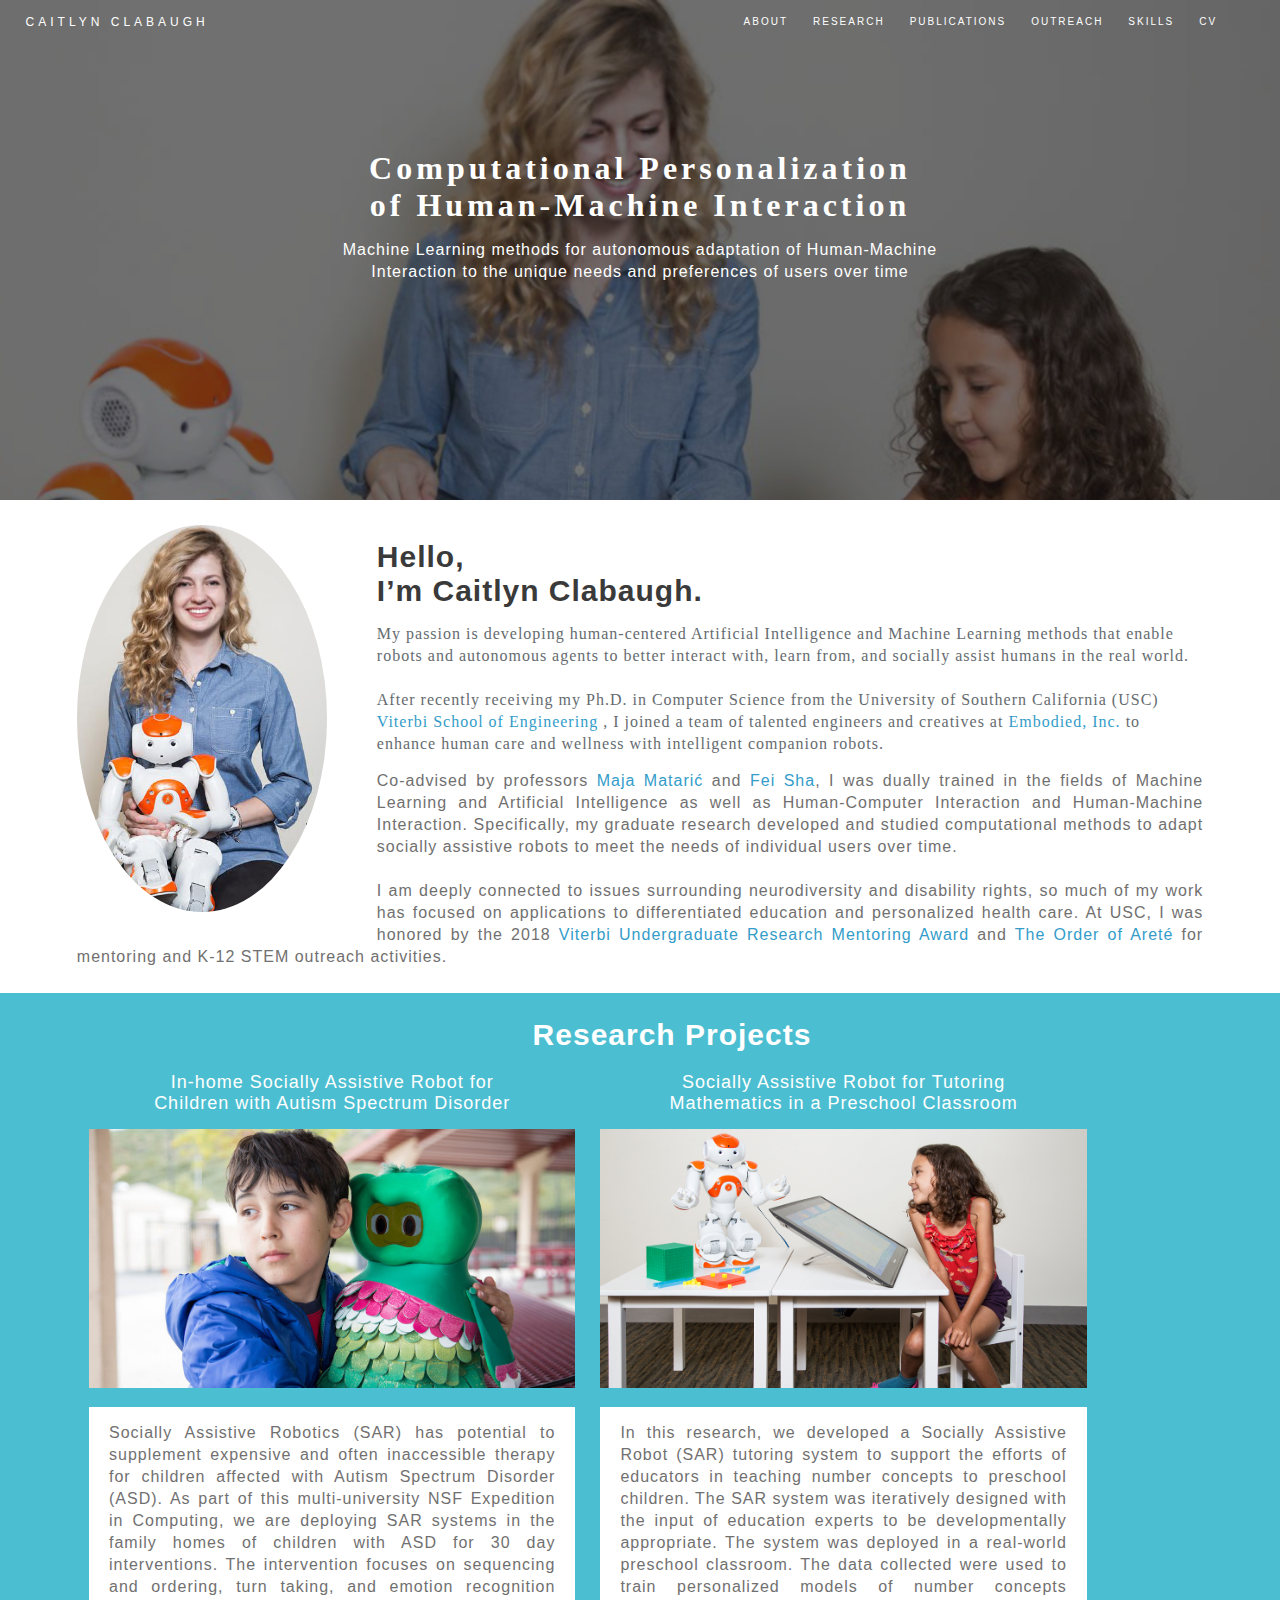
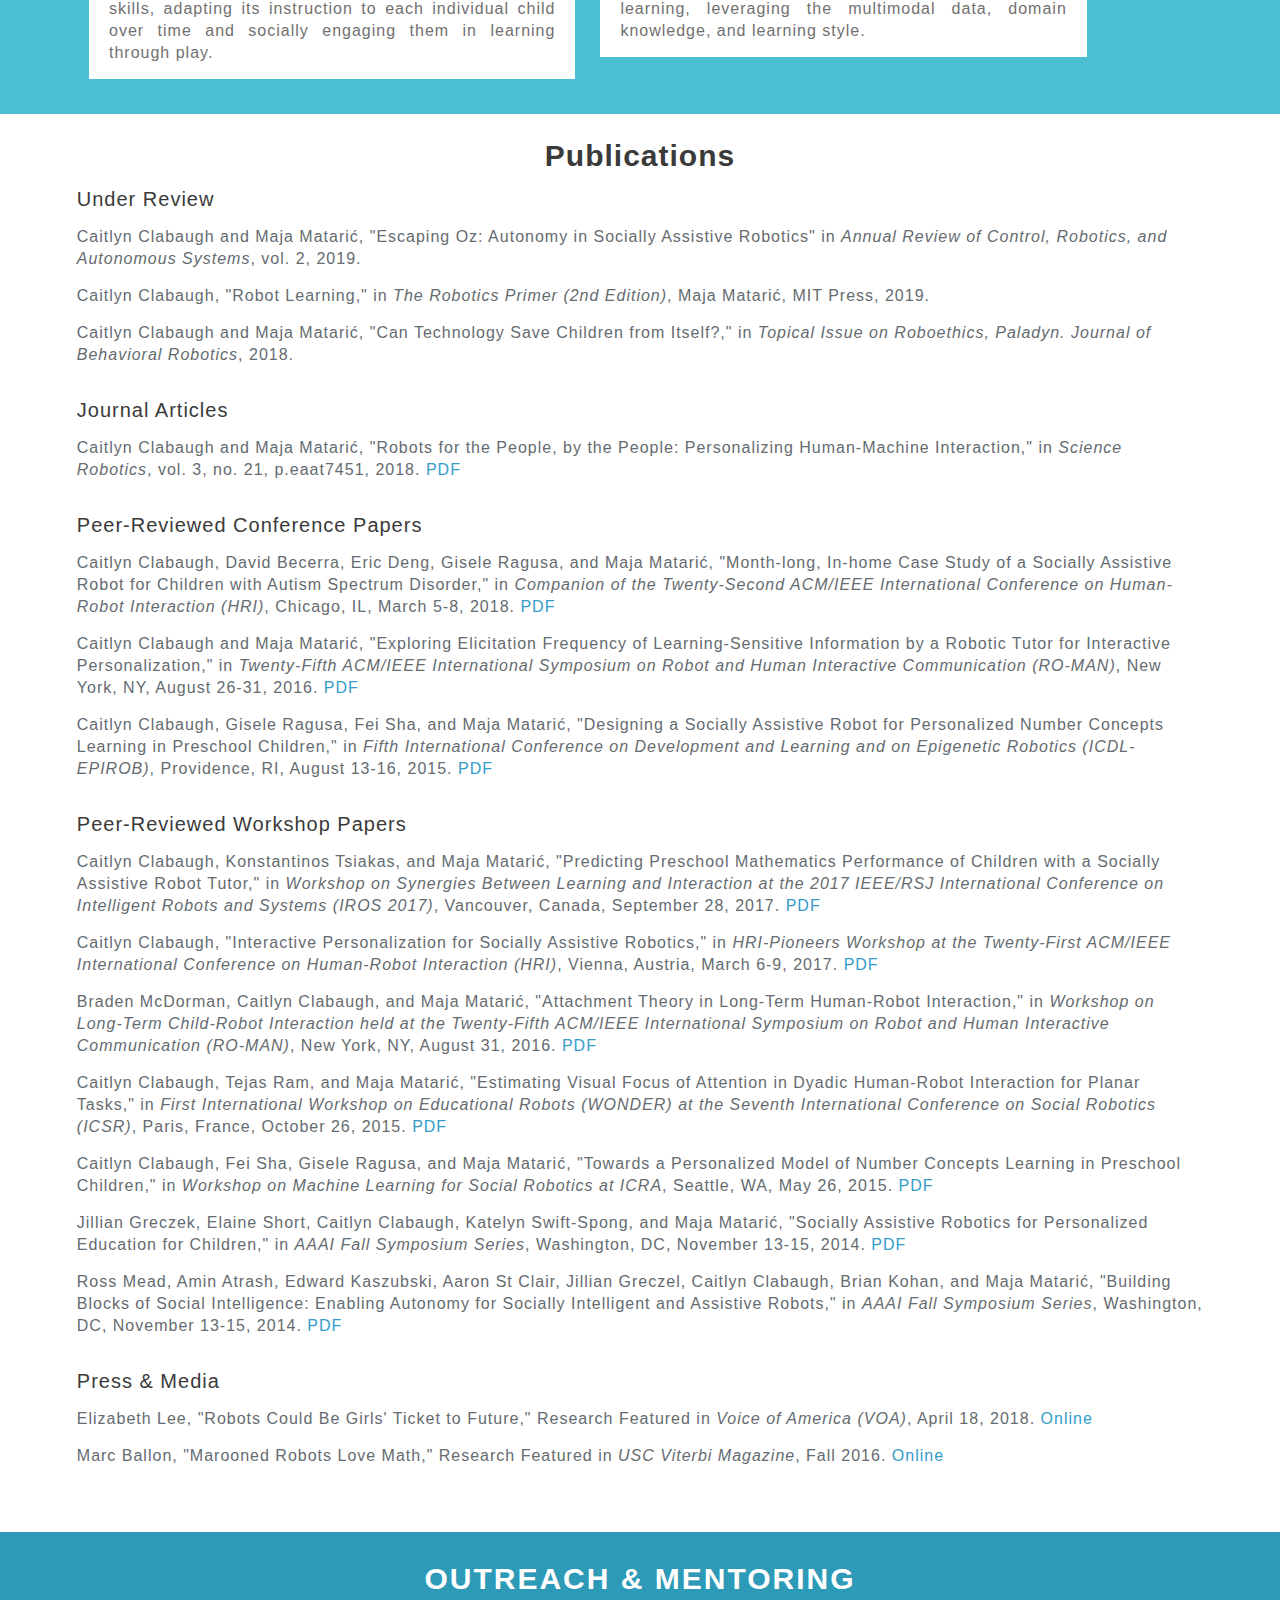
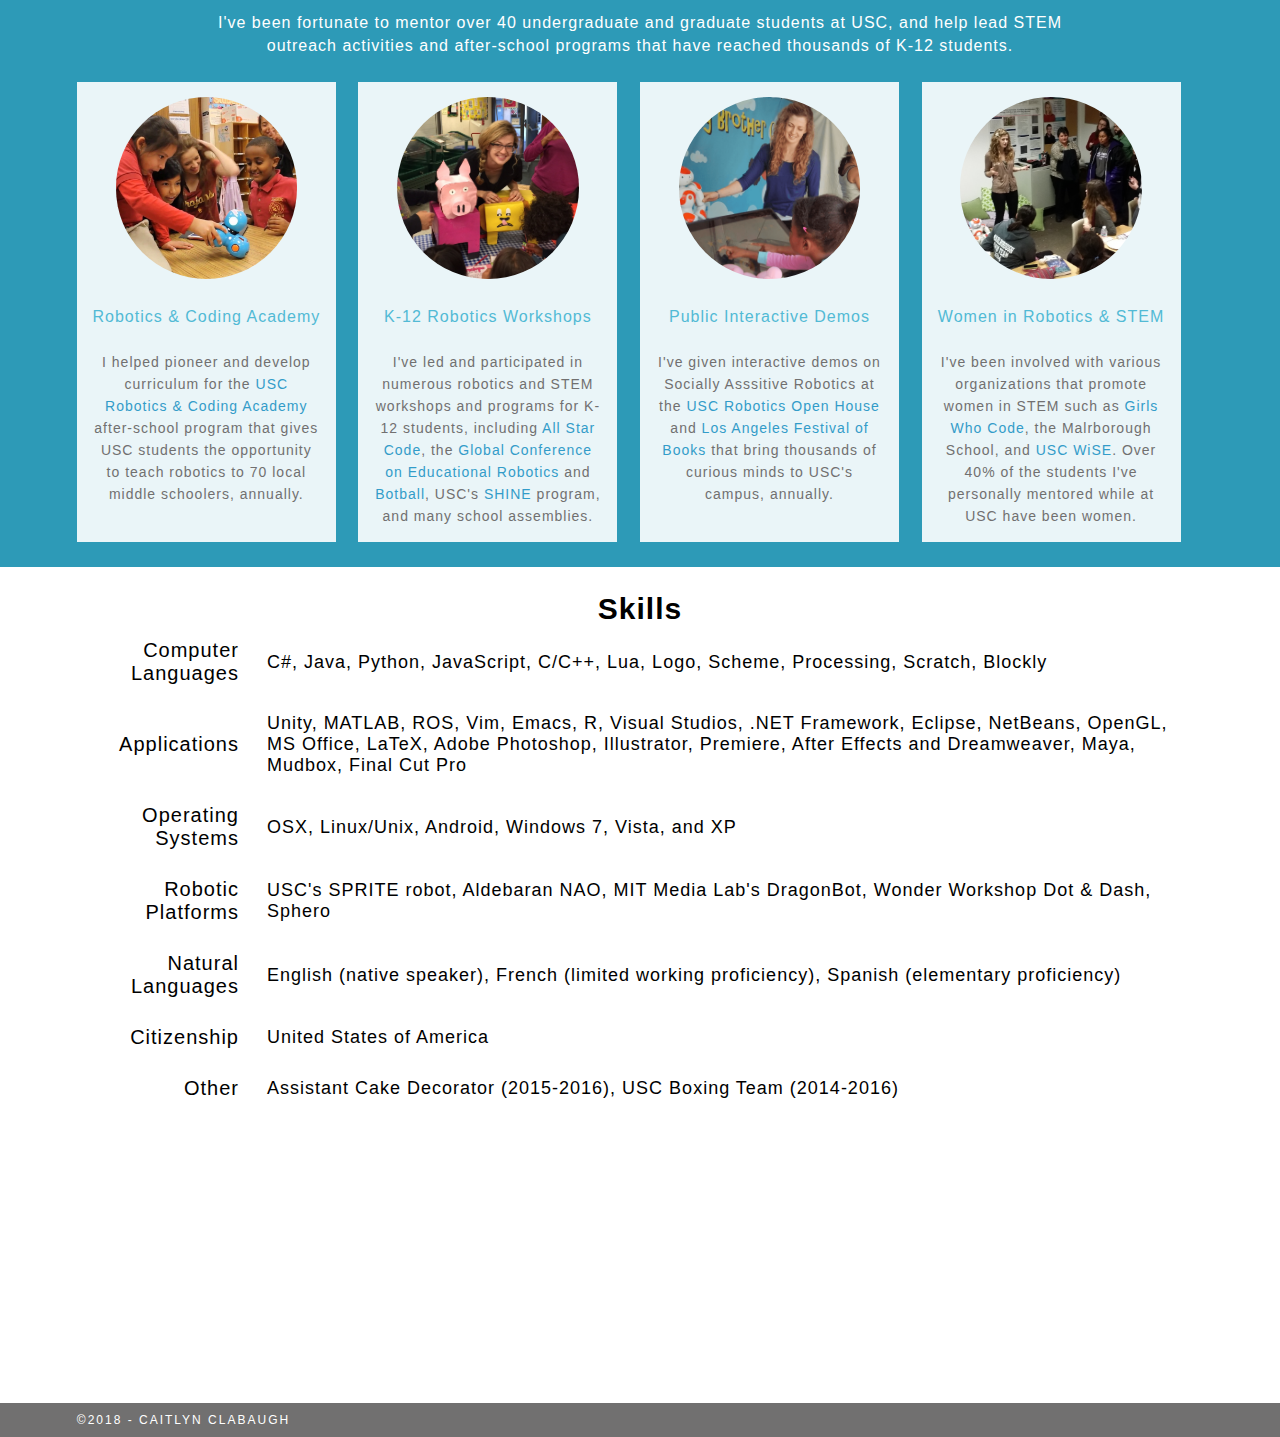
<file: index.html>
<!DOCTYPE html>
<html lang="en-US">
  <head>
    <meta charset="UTF-8">
    <meta http-equiv="X-UA-Compatible" content="IE=edge">
    <meta name="viewport" content="width=device-width, initial-scale=1">
    <title>Caitlyn Clabaugh</title>
    <link href="css/style.css" rel="stylesheet" type="text/css">
    <link rel="stylesheet" href="https://use.fontawesome.com/releases/v5.0.10/css/all.css" integrity="sha384-+d0P83n9kaQMCwj8F4RJB66tzIwOKmrdb46+porD/OvrJ+37WqIM7UoBtwHO6Nlg" crossorigin="anonymous">
  </head>
  <body>
  <!-- Main Container -->
  <div class="container">
    <!-- Navigation -->
    <header>
      <a href="">
      <h4 class="logo">CAITLYN CLABAUGH</h4>
      </a>
      <nav>
        <ul>
          <li><a href="#about">ABOUT</a></li>
          <li><a href="#research">RESEARCH</a></li>
          <li><a href="#publications">PUBLICATIONS</a></li>
          <li><a href="#outreach">OUTREACH</a></li>
          <li><a href="#skills">SKILLS</a></li>
          <li><a href="cv/CEClabaugh-CV.pdf">CV</a></li>
          <li><a href="#contact"><i class="fas fa-envelope"></i></a></li>
        </ul>
      </nav>
    </header>
    <!-- Splash Section -->
    <section class="splash" id="splash">
      <h2>
       Computational Personalization
      <br>of Human-Machine Interaction
    </h2>
      <p>Machine Learning methods for autonomous adaptation of Human-Machine Interaction to the unique needs and preferences of users over time</p>
    </section>
    <!-- About Section -->
    <section class="about" id="about">
      <h3 class="hidden">About</h3>
      <img src="images/caitlynclabaugh.jpg" alt="Caitlyn Clabaugh"/>
      <h3>
        Hello,
        <br>I’m Caitlyn Clabaugh.
      </h3>
      <h4>
        My passion is developing human-centered Artificial Intelligence and Machine Learning methods that enable robots and autonomous agents to better interact with, learn from, and socially assist humans in the real world.
        <br><br>
        After recently receiving my Ph.D. in Computer Science from the University of Southern California (USC) <a href="https://www.cs.usc.edu/">Viterbi School of Engineering</a> , I joined a team of talented engineers and creatives at <a href="http://www.embodied.me/">Embodied, Inc.</a> to enhance human care and wellness with intelligent companion robots.
      </h4>
      <p>
        Co-advised by professors <a href="http://www-robotics.usc.edu/~maja/">Maja Matari&cacute;</a> and <a href="http://www-bcf.usc.edu/~feisha/">Fei Sha</a>, I was dually trained in the fields of Machine Learning and Artificial Intelligence as well as Human-Computer Interaction and Human-Machine Interaction.
        Specifically, my graduate research developed and studied computational methods to adapt socially assistive robots to meet the needs of individual users over time.   
        <br><br>
        I am deeply connected to issues surrounding neurodiversity and disability rights, so much of my work has focused on applications to differentiated education and personalized health care.
        At USC, I was honored by the 2018 <a href="https://viterbigrad.usc.edu/news-and-events/graduate-awards/viterbi-undergraduate-research-mentoring-award/">Viterbi Undergraduate Research Mentoring Award</a> and <a href="https://websites.usc.edu/StudentRecognition/Home/TheAwards">The Order of Aret&eacute;</a> for mentoring and K-12 STEM outreach activities.
      </p>
    </section>
    <!-- Research Section -->
    <section class="research" id="research">
      <h3>Research Projects</h3>
      <div class="research_column">
        <h4>
          In-home Socially Assistive Robot for <br>
          Children with Autism Spectrum Disorder
        </h4>
        <img src="images/sarasd.jpeg" alt="Socially Assistive Robot for Children with Autism Spectrum Disorder"/>
        <p>Socially Assistive Robotics (SAR) has potential to supplement expensive and often inaccessible therapy for children affected with Autism Spectrum Disorder (ASD). As part of this multi-university NSF Expedition in Computing, we are deploying SAR systems in the family homes of children with ASD for 30 day interventions. The intervention focuses on sequencing and ordering, turn taking, and emotion recognition skills, adapting its instruction to each individual child over time and socially engaging them in learning through play.</p>
      </div>
      <div class="research_column">
        <h4>
          Socially Assistive Robot for Tutoring <br>
          Mathematics in a Preschool Classroom
        </h4>
        <img src="images/sartutor.jpg" alt="Socially Assistive Robot Tutor for Preschool Mathematics"/>
        <p>In this research, we developed a Socially Assistive Robot (SAR) tutoring system to support the efforts of educators in teaching number concepts to preschool children. The SAR system was iteratively designed with the input of education experts to be developmentally appropriate. The  system was deployed in a real-world preschool classroom. The data collected were used to train personalized models of number concepts learning, leveraging the multimodal data, domain knowledge, and learning style.</p>
      </div>
    </section>
    <!-- Publications Section -->
    <section class="publications" id="publications">
      <h3>Publications</h3>

      <!-- Under Review -->
      <h4>Under Review</h4>

      <p><strong>Caitlyn Clabaugh</strong> and Maja Matari&cacute;, "Escaping Oz: Autonomy in Socially Assistive Robotics" in <em>Annual Review of Control, Robotics, and Autonomous Systems</em>, vol. 2, 2019.</p>

      <p><strong>Caitlyn Clabaugh</strong>, "Robot Learning," in <em>The Robotics Primer (2nd Edition)</em>, Maja Matari&cacute;, MIT Press, 2019.</p>
 
      <p><strong>Caitlyn Clabaugh</strong> and Maja Matari&cacute;, "Can Technology Save Children from Itself?," in <em>Topical Issue on Roboethics, Paladyn. Journal of Behavioral Robotics</em>, 2018.</p>

      <br>
      
      <!-- Journal Articles -->
      <h4>Journal Articles</h4>

      <p><strong>Caitlyn Clabaugh</strong> and Maja Matari&cacute;, "Robots for the People, by the People: Personalizing Human-Machine Interaction," in <em>Science Robotics</em>, vol. 3, no. 21, p.eaat7451, 2018. <a href="papers/Clabaugh2018_ScienceRobotics_eaat7451.pdf">PDF</a></p>

      <br>

      <!-- Conferences -->
      <h4>Peer-Reviewed Conference Papers</h4>

      <p><strong>Caitlyn Clabaugh</strong>, David Becerra, Eric Deng, Gisele Ragusa, and Maja Matari&cacute;, "Month-long, In-home Case Study of a Socially Assistive Robot for Children with Autism Spectrum Disorder," in <em>Companion of the Twenty-Second ACM/IEEE International Conference on Human-Robot Interaction (HRI)</em>, Chicago, IL, March 5-8, 2018. <a href="papers/Clabaugh2018_Month-long.pdf">PDF</a></p>

      <p><strong>Caitlyn Clabaugh</strong> and Maja Matari&cacute;, "Exploring Elicitation Frequency of Learning-Sensitive Information by a Robotic Tutor for Interactive Personalization," in <em>Twenty-Fifth ACM/IEEE International Symposium on Robot and Human Interactive Communication (RO-MAN)</em>, New York, NY, August 26-31, 2016. <a href="papers/Clabaugh2016_Exploring.pdf">PDF</a> <a class="best_paper" href="http://www.tc.columbia.edu/conferences/roman2016/ro-man-2016-best-paper-awards/"><i class="fas fa-trophy"></i><span class="text">Best Empirical Paper</span></a></p>

      <p><strong>Caitlyn Clabaugh</strong>, Gisele Ragusa, Fei Sha, and Maja Matari&cacute;, "Designing a Socially Assistive Robot for Personalized Number Concepts Learning in Preschool Children," in <em>Fifth International Conference on Development and Learning and on Epigenetic Robotics (ICDL-EPIROB)</em>, Providence, RI, August 13-16, 2015. <a href="papers/Clabaugh2015_Designing.pdf">PDF</a></p>

      <br>
      <!-- Workshops -->
      <h4>Peer-Reviewed Workshop Papers</h4>

      <p><strong>Caitlyn Clabaugh</strong>, Konstantinos Tsiakas, and Maja Matari&cacute;, "Predicting Preschool Mathematics Performance of Children with a Socially Assistive Robot Tutor," in <em>Workshop on Synergies Between Learning and Interaction at the 2017 IEEE/RSJ International Conference on Intelligent Robots and Systems (IROS 2017)</em>, Vancouver, Canada, September 28, 2017. <a href="papers/Clabaugh2017_Predicting.pdf">PDF</a></p>

      <p><strong>Caitlyn Clabaugh</strong>, "Interactive Personalization for Socially Assistive Robotics," in <em>HRI-Pioneers Workshop at the Twenty-First ACM/IEEE International Conference on Human-Robot Interaction (HRI)</em>, Vienna, Austria, March 6-9, 2017. <a href="papers/Clabaugh2017_Interactive.pdf">PDF</a></p>

      <p>Braden McDorman, <strong>Caitlyn Clabaugh</strong>, and Maja Matari&cacute;, "Attachment Theory in Long-Term Human-Robot Interaction," in <em>Workshop on Long-Term Child-Robot Interaction held at the Twenty-Fifth ACM/IEEE International Symposium on Robot and Human Interactive Communication (RO-MAN)</em>, New York, NY, August 31, 2016. <a href="papers/McDorman2016_Attachment.pdf">PDF</a></p>

      <p><strong>Caitlyn Clabaugh</strong>, Tejas Ram, and Maja Matari&cacute;, "Estimating Visual Focus of Attention in Dyadic Human-Robot Interaction for Planar Tasks," in <em>First International Workshop on Educational Robots (WONDER) at the Seventh International Conference on Social Robotics (ICSR)</em>, Paris, France, October 26, 2015. <a href="papers/Clabaugh2015_Estimating.pdf">PDF</a></p>

      <p><strong>Caitlyn Clabaugh</strong>, Fei Sha, Gisele Ragusa, and Maja Matari&cacute;, "Towards a Personalized Model of Number Concepts Learning in Preschool Children," in <em>Workshop on Machine Learning for Social Robotics at ICRA</em>, Seattle, WA, May 26, 2015. <a href="papers/Clabaugh2015_Towards.pdf">PDF</a></p>

      <p>Jillian Greczek, Elaine Short, <strong>Caitlyn Clabaugh</strong>, Katelyn Swift-Spong, and Maja Matari&cacute;, "Socially Assistive Robotics for Personalized Education for Children," in <em>AAAI Fall Symposium Series</em>, Washington, DC, November 13-15, 2014. <a href="papers/Greczek2014_Socially.pdf">PDF</a></p>

      <p>Ross Mead, Amin Atrash, Edward Kaszubski, Aaron St Clair, Jillian Greczel, <strong>Caitlyn Clabaugh</strong>, Brian Kohan, and Maja Matari&cacute;, "Building Blocks of Social Intelligence: Enabling Autonomy for Socially Intelligent and Assistive Robots," in <em>AAAI Fall Symposium Series</em>, Washington, DC, November 13-15, 2014. <a href="papers/Mead2014_Building.pdf">PDF</a></p>

      <br>
      <!-- Media -->
      <h4>Press & Media</h4>

      <p>Elizabeth Lee, "Robots Could Be Girls' Ticket to Future," Research Featured in <em>Voice of America (VOA)</em>, April 18, 2018. <a href="https://www.voanews.com/a/girls-in-computer-science/4351419.html">Online</a></p>

      <p>Marc Ballon, "Marooned Robots Love Math," Research Featured in <em>USC Viterbi Magazine</em>, Fall 2016. <a href="http://magazine.viterbi.usc.edu/fall-2016/whats-next/marooned-robots-love-math/">Online</a></p>

      <p></p>
    </section>
    <!-- Outreach Section -->
    <section class="outreach" id="outreach">
    <div class="summary">
      <h3>OUTREACH &amp; MENTORING</h3>
      <p>I've been fortunate to mentor over 40 undergraduate and graduate students at USC, and help lead STEM outreach activities and after-school programs that have reached thousands of K-12 students.</p>
    </div>
      <div class="row gallery">
        <div class="col thumbnail">
          <img src="images/rca.jpg" alt="USC Robotics & Coding Academy"/>
          <h4>Robotics & Coding Academy</h4>
          <p>I helped pioneer and develop curriculum for the <a href="https://viterbipk12.usc.edu/rca/">USC Robotics & Coding Academy</a> after-school program that gives USC students the opportunity to teach robotics to 70 local middle schoolers, annually.</p>
        </div>
        <div class="col thumbnail">
          <img src="images/littlebitsfarm.JPG" alt="K-12 School Assemblies"/>
          <h4>K-12 Robotics Workshops</h4>
          <p>I've led and participated in numerous robotics and STEM workshops and programs for K-12 students, including <a href="http://www.allstarcode.org/">All Star Code</a>, the <a href="https://new.gcer.net/about-gcer/">Global Conference on Educational Robotics</a> and <a href="http://www.botball.org/">Botball</a>, USC's <a href="https://viterbipk12.usc.edu/shine/">SHINE</a> program, and many school assemblies.</p>
        </div>
        <div class="col thumbnail">
          <img src="images/lafestivalofbooks.png" alt="Public Interactive Demos"/>
          <h4>Public Interactive Demos</h4>
          <p>I've given interactive demos on Socially Asssitive Robotics at the <a href="https://viterbipk12.usc.edu/research/robotics-openhouse/">USC Robotics Open House</a> and <a href="http://robotics.usc.edu/interaction/outreach/desc.php?id=Bookfest2015">Los Angeles Festival of Books</a> that bring thousands of curious minds to USC's campus, annually.</p>
        </div>
        <div class="col thumbnail">
          <img src="images/marlboroughschool2015.jpg" alt="Promoting Women in Robotics"/>
          <h4>Women in Robotics & STEM</h4>
          <p>I've been involved with various organizations that promote women in STEM such as <a href="https://girlswhocode.com/">Girls Who Code</a>, the Malrborough School, and <a href="https://wise.usc.edu/">USC WiSE</a>. Over 40% of the students I've personally mentored while at USC have been women.</p>
        </div>
      </div>
    </section>
    <!-- Skills Section -->
    <section class="skills" id="skills">
      <h3>Skills</h3>
      <table>
        <tr>
          <th>Computer Languages</th>
          <td>C#, Java, Python, JavaScript, C/C++, Lua, Logo, Scheme, Processing, Scratch, Blockly</td>
        </tr>
        <tr>
          <th>Applications</th>
          <td>Unity, MATLAB, ROS, Vim, Emacs, R, Visual Studios, .NET Framework, Eclipse, NetBeans, OpenGL, MS Office, LaTeX, Adobe Photoshop, Illustrator, Premiere, After Effects and Dreamweaver, Maya, Mudbox, Final Cut Pro</td>
        </tr>
        <tr>
          <th>Operating Systems</th>
          <td>OSX, Linux/Unix, Android, Windows 7, Vista, and XP</td>
        </tr>
        <tr>
          <th>Robotic Platforms</th>
          <td>USC's SPRITE robot, Aldebaran NAO, MIT Media Lab's DragonBot, Wonder Workshop Dot & Dash, Sphero</td>
        </tr>
        <tr>
          <th>Natural Languages</th>
          <td>English (native speaker), French (limited working proficiency), Spanish (elementary proficiency)</td>
        </tr>
        <tr>
          <th>Citizenship</th>
          <td>United States of America</td>
        </tr>
        <tr>
          <th>Other</th>
          <td>Assistant Cake Decorator (2015-2016), USC Boxing Team (2014-2016)</td>
        </tr>
      </table>
    </section>
    <!-- Footer Section -->
    <footer id="contact">
      <h3>Contact</h3>
      <p>Ronald Tutor Hall (RTH)<br>
        3710 McClintock Ave, Room 423<br>
        Los Angeles, CA 90089</p>
      <p>clabaugh (at) usc.edu</p>
      <a href="cv/CEClabaugh-CV.pdf"><div class="button">CV</div></a>
    </footer>
    <!-- Copyrights Section -->
    <div class="copyright">&copy;2018 - <strong>Caitlyn Clabaugh</strong></div>
  </div>
  <!-- Main Container Ends -->
  </body>
</html>
</file>
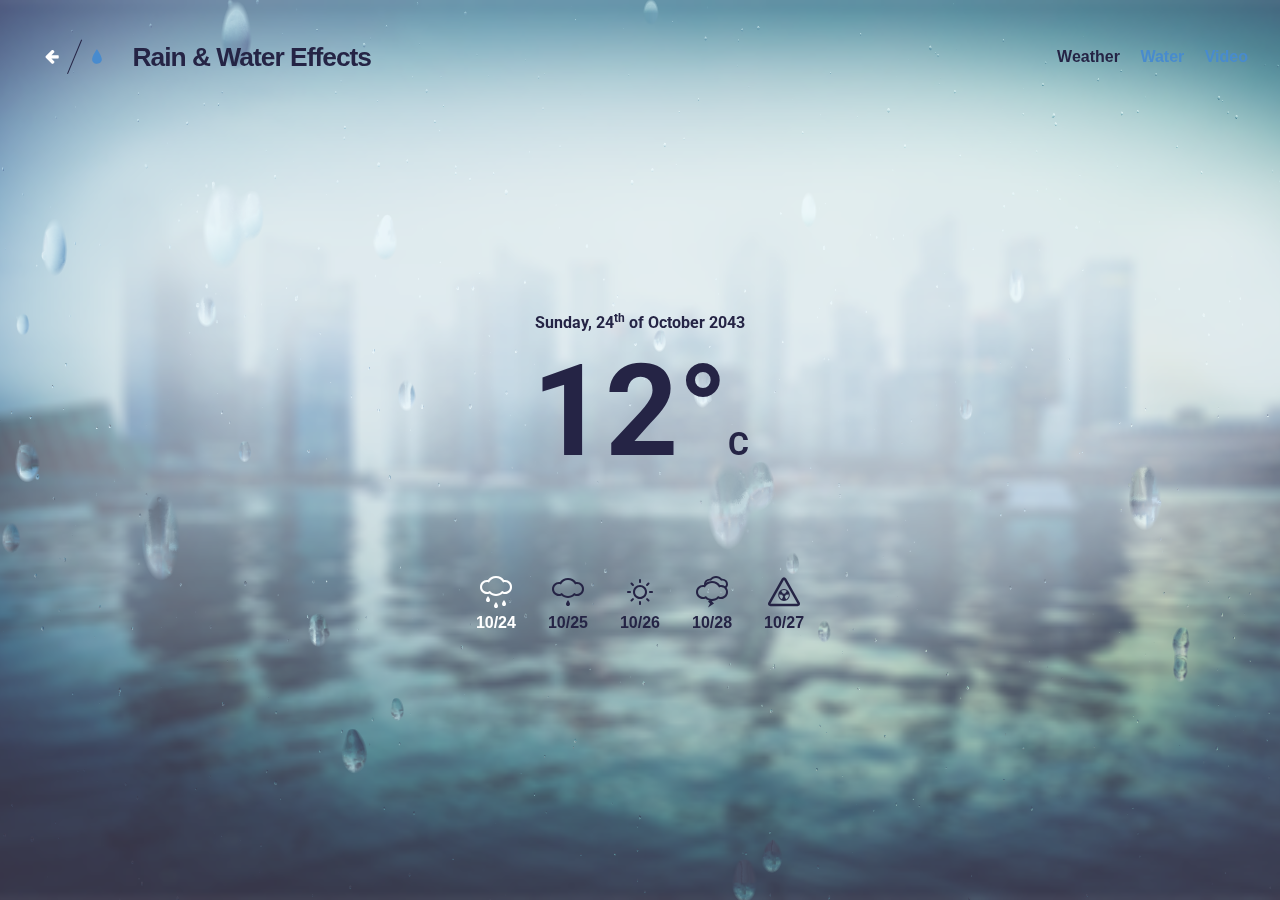
<file: sandbox/rain/demo/index.html>
<!DOCTYPE html>
<html lang="en" class="no-js">

<head>
	<meta charset="UTF-8" />
	<meta http-equiv="X-UA-Compatible" content="IE=edge">
	<meta name="viewport" content="width=device-width, initial-scale=1">
	<title>Rain Effect Experiments | Demo 1 | Codrops</title>
	<meta name="description" content="Some WebGL experiments with raindrop effects" />
	<meta name="keywords" content="webgl, raindrops, effect, rain, web, video, background" />
	<meta name="author" content="Lucas Bebber for Codrops" />
	<link rel="shortcut icon" href="favicon.ico">
	<link rel="stylesheet" type="text/css" href="css/normalize.css" />
	<link href='https://fonts.googleapis.com/css?family=Roboto:400,100,300,700,500,900' rel='stylesheet' type='text/css'>
	<link rel="stylesheet" type="text/css" href="css/demo.css" />
	<link rel="stylesheet" type="text/css" href="css/style1.css" />
	<!--[if IE]>
		<script src="http://html5shiv.googlecode.com/svn/trunk/html5.js"></script>
		<![endif]-->
</head>

<body class="demo-1">
	<div class="image-preload">
		<img src="img/drop-color.png" alt="">
		<img src="img/drop-alpha.png" alt="">
		<img src="img/weather/texture-rain-fg.png" />
		<img src="img/weather/texture-rain-bg.png" />
		<img src="img/weather/texture-sun-fg.png" />
		<img src="img/weather/texture-sun-bg.png" />
		<img src="img/weather/texture-fallout-fg.png" />
		<img src="img/weather/texture-fallout-bg.png" />
		<img src="img/weather/texture-drizzle-fg.png" />
		<img src="img/weather/texture-drizzle-bg.png" />
	</div>
	<div class="container">
		<header class="codrops-header">
			<div class="codrops-links">
				<a class="codrops-icon codrops-icon--prev" href="http://tympanus.net/Development/CardStackEffects/" title="Previous Demo"><span>Previous Demo</span></a>
				<a class="codrops-icon codrops-icon--drop" href="http://tympanus.net/codrops/?p=25417" title="Back to the article"><span>Back to the Codrops article</span></a>
			</div>
			<h1>Rain &amp; Water Effects</h1>
			<nav class="codrops-demos">
				<a class="current-demo" href="index.html">Weather</a>
				<a href="index2.html">Water</a>
				<a href="index3.html">Video</a>
			</nav>
		</header>
		<div class="slideshow">
			<canvas width="1" height="1" id="container" style="position:absolute"></canvas>
			<!-- Heavy Rain -->
			<div class="slide" id="slide-1" data-weather="rain">
				<div class="slide__element slide__element--date">Sunday, 24<sup>th</sup> of October 2043</div>
				<div class="slide__element slide__element--temp">12°<small>C</small></div>
			</div>
			<!-- Drizzle -->
			<div class="slide" id="slide-2" data-weather="drizzle">
				<div class="slide__element slide__element--date">Saturday, 25<sup>th</sup> of October 2043</div>
				<div class="slide__element slide__element--temp">18°<small>C</small></div>
			</div>
			<!-- Sunny -->
			<div class="slide" id="slide-3" data-weather="sunny">
				<div class="slide__element slide__element--date">Monday, 26<sup>th</sup> of October 2043</div>
				<div class="slide__element slide__element--temp">25°<small>C</small></div>
			</div>
			<!-- Heavy rain -->
			<div class="slide" id="slide-5" data-weather="storm">
				<div class="slide__element slide__element--date">Wednesday, 28<sup>th</sup> of October 2043</div>
				<div class="slide__element slide__element--temp">20°<small>C</small></div>
			</div>
			<!-- Fallout (greenish overlay with slightly greenish/yellowish drops) -->
			<div class="slide" id="slide-4" data-weather="fallout">
				<div class="slide__element slide__element--date">Tuesday, 27<sup>th</sup> of October 2043</div>
				<div class="slide__element slide__element--temp">34°<small>C</small></div>
			</div>
			<nav class="slideshow__nav">
				<a class="nav-item" href="#slide-1"><i class="icon icon--rainy"></i><span>10/24</span></a>
				<a class="nav-item" href="#slide-2"><i class="icon icon--drizzle"></i><span>10/25</span></a>
				<a class="nav-item" href="#slide-3"><i class="icon icon--sun"></i><span>10/26</span></a>
				<a class="nav-item" href="#slide-5"><i class="icon icon--storm"></i><span>10/28</span></a>
				<a class="nav-item" href="#slide-4"><i class="icon icon--radioactive"></i><span>10/27</span></a>
			</nav>
		</div>
		<p class="nosupport">Sorry, but your browser does not support WebGL!</p>
	</div>
	<!-- /container -->
	<script src="js/index.min.js"></script>
</body>

</html>
</file>
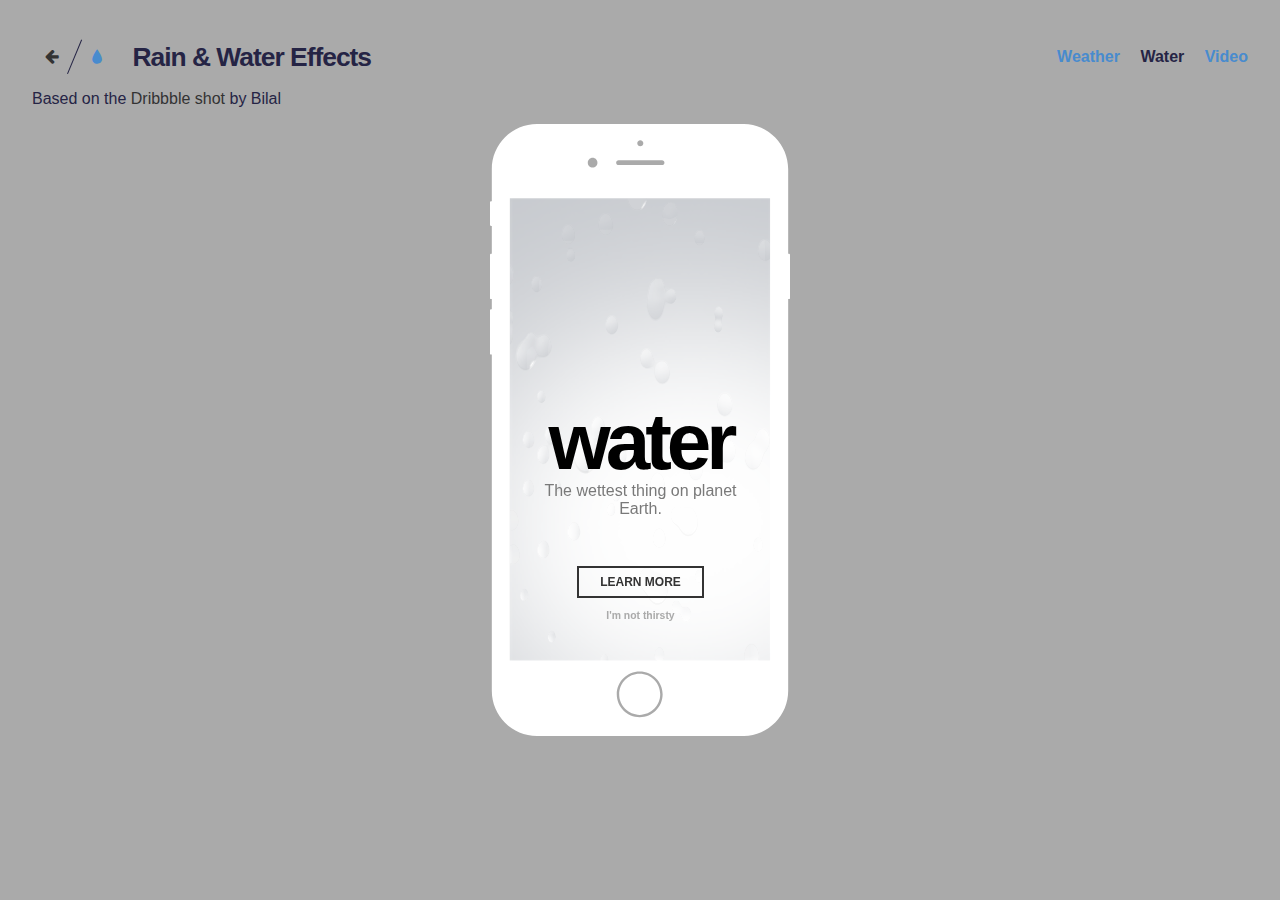
<file: sandbox/rain/demo/index2.html>
<!DOCTYPE html>
<html lang="en" class="no-js">

<head>
	<meta charset="UTF-8" />
	<meta http-equiv="X-UA-Compatible" content="IE=edge">
	<meta name="viewport" content="width=device-width, initial-scale=1">
	<title>Rain Effect Experiments | Demo 2 | Codrops</title>
	<meta name="description" content="Some WebGL experiments with raindrop effects" />
	<meta name="keywords" content="webgl, raindrops, effect, rain, web, video, background" />
	<meta name="author" content="Lucas Bebber for Codrops" />
	<link rel="shortcut icon" href="favicon.ico">
	<link rel="stylesheet" type="text/css" href="css/normalize.css" />
	<link rel="stylesheet" type="text/css" href="css/demo.css" />
	<link rel="stylesheet" type="text/css" href="css/style2.css" />
	<!--[if IE]>
		<script src="http://html5shiv.googlecode.com/svn/trunk/html5.js"></script>
		<![endif]-->
</head>

<body class="demo-2">
	<div class="container">
		<header class="codrops-header">
			<div class="codrops-links">
				<a class="codrops-icon codrops-icon--prev" href="http://tympanus.net/Development/CardStackEffects/" title="Previous Demo"><span>Previous Demo</span></a>
				<a class="codrops-icon codrops-icon--drop" href="http://tympanus.net/codrops/?p=25417" title="Back to the article"><span>Back to the Codrops article</span></a>
			</div>
			<h1>Rain &amp; Water Effects</h1>
			<nav class="codrops-demos">
				<a href="index.html">Weather</a>
				<a class="current-demo" href="index2.html">Water</a>
				<a href="index3.html">Video</a>
			</nav>
			<p class="info">Based on the <a href="https://dribbble.com/shots/2257687-Water-introduction-mobile-Experiment">Dribbble shot</a> by Bilal</p>
		</header>
		<div class="content">
			<img class="device" src="img/iphone.svg" alt="iPhone" />
			<div class="app">
				<canvas id="container" width="261" height="463" style="position:absolute;top:0;left:0;width:100%;height:100%"></canvas>
				<div class="app-content">
					<button class="app__button-menu"><i class="fa fa-navicon"></i></button>
					<h2 class="app__title">water</h2>
					<p class="app__info">The wettest thing on planet Earth.</p>
					<button class="app__button">Learn more</button>
					<p class="app__info app__info--small">I'm not thirsty</p>
				</div>
			</div>
		</div>
		<p class="nosupport">Sorry, but your browser does not support WebGL!</p>
	</div>
	<!-- /container -->
	<script src="js/index2.min.js"></script>
</body>

</html>
</file>
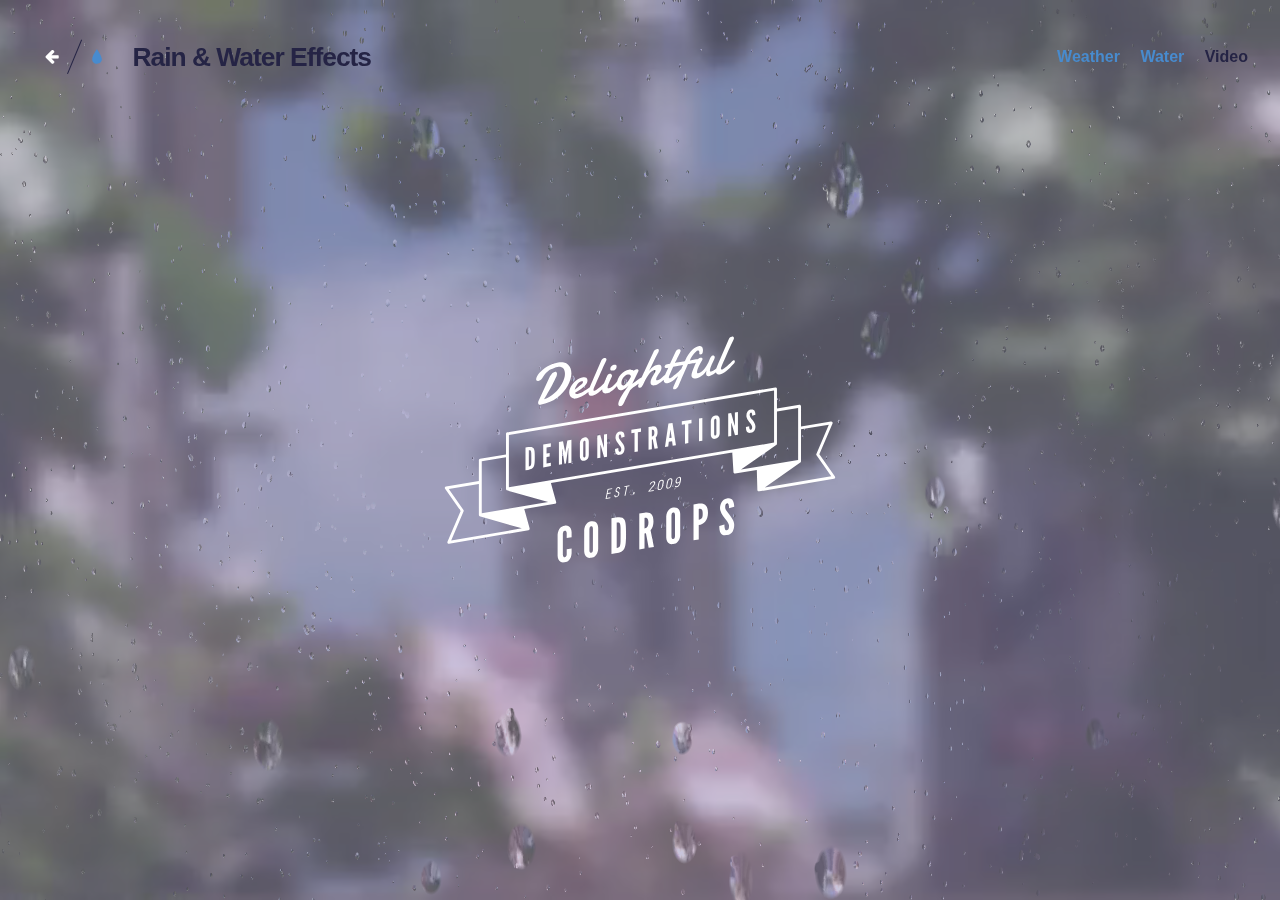
<file: sandbox/rain/demo/index3.html>
<!DOCTYPE html>
<html lang="en" class="no-js">

<head>
	<meta charset="UTF-8" />
	<meta http-equiv="X-UA-Compatible" content="IE=edge">
	<meta name="viewport" content="width=device-width, initial-scale=1">
	<title>Rain Effect Experiments | Demo 3 | Codrops</title>
	<meta name="description" content="Some WebGL experiments with raindrop effects" />
	<meta name="keywords" content="webgl, raindrops, effect, rain, web, video, background" />
	<meta name="author" content="Lucas Bebber for Codrops" />
	<link rel="shortcut icon" href="favicon.ico">
	<link rel="stylesheet" type="text/css" href="css/normalize.css" />
	<link rel="stylesheet" type="text/css" href="css/demo.css" />
	<link rel="stylesheet" type="text/css" href="css/style3.css" />
	<!--[if IE]>
		<script src="http://html5shiv.googlecode.com/svn/trunk/html5.js"></script>
		<![endif]-->
</head>

<body class="demo-3">
	<video class="videobg" src="media/video.mp4" poster="media/video.jpg" autoplay loop muted>
		<source src="media/video.webm" type="video/web">
		<source src="media/video.mp4" type="video/mp4">
	</video>
	<canvas id="container" width="1" height="1" style="position:absolute"></canvas>
	<div class="container">
		<header class="codrops-header">
			<div class="codrops-links">
				<a class="codrops-icon codrops-icon--prev" href="http://tympanus.net/Development/CardStackEffects/" title="Previous Demo"><span>Previous Demo</span></a>
				<a class="codrops-icon codrops-icon--drop" href="http://tympanus.net/codrops/?p=25417" title="Back to the article"><span>Back to the Codrops article</span></a>
			</div>
			<h1>Rain &amp; Water Effects</h1>
			<nav class="codrops-demos">
				<a href="index.html">Weather</a>
				<a href="index2.html">Water</a>
				<a class="current-demo" href="index3.html">Video</a>
			</nav>
		</header>
		<img class="logo-img" src="img/logo.svg" alt="logo" />
		<p class="nosupport">Sorry, but your browser does not support WebGL!</p>
	</div>
	<!-- /container -->
	<script src="js/index3.min.js"></script>
</body>

</html>
</file>
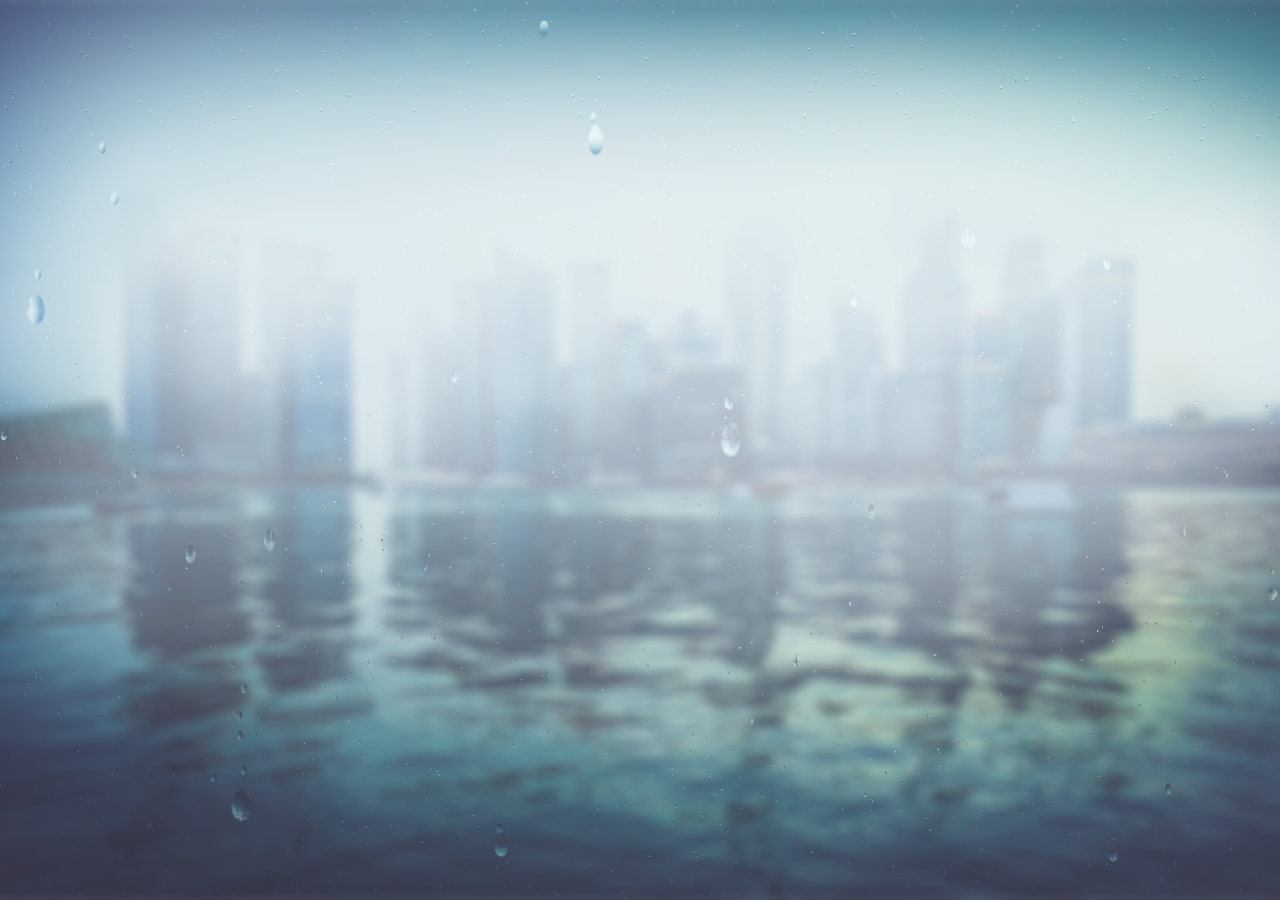
<file: sandbox/rain/demo/mairin.html>
<!DOCTYPE html>
<html lang="en" class="no-js">

<head>
	<meta charset="UTF-8" />
	<meta http-equiv="X-UA-Compatible" content="IE=edge">
	<meta name="viewport" content="width=device-width, initial-scale=1">
	<title>Rain Effect | Mairin Hart Productions</title>
	<link rel="shortcut icon" href="favicon.ico">
	<link rel="stylesheet" type="text/css" href="css/normalize.css" />
	<link rel="stylesheet" type="text/css" href="css/demo.css" />
	<link rel="stylesheet" type="text/css" href="css/style1.css" />
</head>

<body class="demo-1">
	<div class="image-preload">
		<img src="img/drop-color.png" alt="">
		<img src="img/drop-alpha.png" alt="">
		<img src="img/weather/texture-rain-fg.png" />
		<img src="img/weather/texture-rain-bg.png" />
		<img src="img/weather/texture-sun-fg.png" />
		<img src="img/weather/texture-sun-bg.png" />
		<img src="img/weather/texture-fallout-fg.png" />
		<img src="img/weather/texture-fallout-bg.png" />
		<img src="img/weather/texture-drizzle-fg.png" />
		<img src="img/weather/texture-drizzle-bg.png" />
	</div>
	<canvas width="1" height="1" id="container" style="position:absolute" data-weather="storm"></canvas>
	<p class="nosupport">Sorry, but your browser does not support WebGL!</p>
	<!-- /container -->
	<script src="js/index.min.js"></script>
</body>

</html>
</file>
<file: css/style.css>
@charset "UTF-8";
/* Body */
body {
	font-family: Gotham, 'Helvetica Neue', Helvetica, Arial, 'sans-serif';
	margin: 0px;
  background-color: #717070;
}
h2 {
	font-family: raleway;
	text-align: center;
	font-size: 32px;
	letter-spacing: 2px;
  margin: 0px;
  padding-top: 25px;
}
h3 {
	text-align: center;
	font-weight: bolder;
	font-size: 30px;
	letter-spacing: 1px;
  margin: 0px;
  padding-top: 15px;
}
h4 {
	text-align: center;
	font-weight: 400;
	font-size: 20px;
	letter-spacing: 1px;
  margin: 0px;
  padding-top: 15px;
}
p {
	color: #717070;
	font-size: 16px;
	font-weight: lighter;
	letter-spacing: 1px;
	line-height: 22px;
	text-align: left;
  margin: 0px;
  padding-top: 15px;
}
a {
  color: #339CC9;
  text-decoration: none;
  margin: 0px;
  padding-top: 10px;
}
a:hover {
	border-bottom-width: 1px;
	border-bottom-style: solid;
	padding-bottom: 2px;
}
/* Container */
.container {
	width: 100%;
	margin-left: auto;
	margin-right: auto;
	background-color: #FFF;
}
/* Navigation */
header {
	width: 100%;
}
.logo {
	color: #FFF;
	font-weight: lighter;
	text-align: left;
	width: 25%;
	float: left;
	letter-spacing: 4px;
	font-size: 12px;
  margin-left: 2%;
}
.logo:hover {
	font-weight: normal;
}
nav {
	float: left;
	width: 72%;
	text-align: right;
}
header nav ul {
	list-style: none;
	float: right;
}
nav ul li {
	float: left;
	color: #FFF;
	font-size: 10px;
	text-align: left;
	margin-right: 25px;
	letter-spacing: 2px;
	font-weight: lighter;
	transition: all 0.3s linear;
}
ul li a {
	color: #FFF;
	text-decoration: none;
}
ul li:hover a {
	border-bottom-width: 1px;
	border-bottom-style: solid;
	padding-bottom: 3px;
}
/* Splash Section */
.splash {
	background-image: url(../images/viterbimag3.jpg);
	background-repeat: no-repeat;
	background-size: cover;
	background-position: center;
	background-attachment: fixed;
  min-height: 500px;
}
.splash h2 {
	font-family: raleway;
	color: #FFF;
	text-align: center;
	margin-left: 15%;
  margin-right: 15%;
	letter-spacing: 4px;
	padding-top: 150px;
}
.splash p {
	color: #FFF;
	text-align: center;
	margin-left: 25%;
	margin-right: 25%;
}
/* About Section */
.about {
	margin-bottom: 25px;
  margin-top: 25px;
  margin-left: 6%;
  margin-right: 6%;
	display: inline-block;
}
.about img {
  width: 25%;
  max-width: 250px;
  border-radius: 50%;
  margin-right: 50px;
  margin-bottom: 25px;
  float: left;
}
.about h3 {
	color: #3A3A3A;
  margin: 0px;
  text-align: left;
}
.about h4 {
	font-family: Cambria, "Hoefler Text", "Liberation Serif", Times, "Times New Roman", "serif";
	font-size: 16px;
	line-height: 22px;
	color: #656B6F;
  text-align: left;
}
.about p {
	text-align: justify;
}
/* Research */
.research {
	background-color: #4CBED1;
	display: inline-block;
  padding-left: 5%;
}
.research h3 {
	color: #FFF;
  margin-top: 10px;
  margin-bottom: 5px;
}
.research_column {
  width: 40%;
	float: left;
	margin-left: 25px;
  margin-bottom: 20px;
}
.research .research_column img {
	width: 100%;
}
.research .research_column h4 {
	color: #FFF;
	margin-top: 0px;
  margin-bottom: 15px;
  font-size: 18px;
  font-weight: 200;
}
.research .research_column p {
	text-align: justify;
  font-size: 16px;
  letter-spacing: 1px;
  margin-top: 15px;
  margin-bottom: 15px;
	padding-top: 15px;
	padding-bottom: 15px;
	padding-left: 20px;
	padding-right: 20px;
  background-color: #FFF;
  display: flex;
}
/* Publications */
.publications {
	margin-left: 6%;
	margin-right: 6%;
  margin-bottom: 50px;
}
.publications h3 {
	color: #3A3A3A;
  margin-top: 10px;
}
.publications h4 {
  color: #3A3A3A;
	text-align: left;
}
.publications p {
  color: #656B6F;
	font-size: 16px;
}
.publications p strong {
  font-weight: 400;
}
.publications a:hover {
  font-weight: bold;
  text-decoration: none;
  border: none;
  padding: 0px;
}
.publications .best_paper .text {
  padding-left: 5px;
  visibility: hidden;
}
.publications .best_paper:hover .text {
  visibility: visible;
}
/* Outreach Section */
.outreach {
	background-color: #2D9AB7;
	background-image: url(../images/assembly.jpg);
	background-attachment: fixed;
	background-size: cover;
	background-repeat: no-repeat;
}
.outreach .summary {
	display: inline-block;
	margin-left: 6%;
  margin-right: 6%;
  margin-bottom: 10px;
}
.outreach .summary h3 {
	color: #FFF;
	letter-spacing: 2px;
  margin-top: 15px;
  margin-bottom: 0px;
}
.outreach .summary p {
	color: #FFF;
  font-weight: lighter;
	text-align: center;
	float: left;
	line-height: 23px;
  margin-top: 0px;
	margin-bottom: 15px;
  margin-left: 10%;
  margin-right: 10%;
}
.outreach .gallery {
	display: flex;
	width: 88%;
	margin-left: 6%;
	margin-right: 6%;
  padding-bottom: 25px;
}
.outreach .gallery .thumbnail {
	width: 23%;
	margin-right: 2%;
	text-align: center;
	float: left;
	background-color: rgba(255,255,255,0.9);
}
.outreach .gallery .thumbnail img {
	margin-top: 15px;
	width: 70%;
	border-radius: 50%;
}
.outreach .gallery .thumbnail h4 {
	margin-top: 10px;
	margin-right: 5px;
	margin-bottom: 10px;
	margin-left: 5px;
  font-size: 16px;
	color: #52BAD5;
}
.outreach .gallery .thumbnail p {
	text-align: center;
	margin-top: 0px;
	margin-right: 15px;
	margin-bottom: 15px;
	margin-left: 15px;
  font-size: 14px;
}
/* Skills */
.skills {
	margin-left: 6%;
	margin-right: 6%;
  margin-bottom: 15px;
  margin-top: 10px;
}
.skills table {
  padding-top: 10px;
}
.skills table th {
  font-weight: 400;
  font-size: 20px;
	letter-spacing: 1px;
	text-align: right;
  padding-bottom: 25px;
}
.skills table td {
  padding-left: 25px;
  padding-bottom: 25px;
  font-size: 18px;
  letter-spacing: 1px;
	font-weight: 300;
	text-align: left;
}
/* Footer */
footer {
  width: 100%;
	padding-bottom: 25px;
	background-image: url(../images/roboticsopenhouse.jpg);
	background-repeat: no-repeat;
	background-size: cover;
	background-position: center;
	background-attachment: fixed;
	display: inline-block;
}
footer h3 {
  color: #FFF;
  text-align: right;
  margin-right: 6%;
}
footer p {
  color: #FFF;
  text-align: right;
  margin-right: 6%;
}
.button {
	width: 50px;
	margin-top: 25px;
  margin-right: 6%;
	float: right;
	padding-top: 10px;
	padding-right: 10px;
	padding-bottom: 10px;
	padding-left: 10px;
	text-align: center;
	vertical-align: middle;
	border-radius: 0px;
	text-transform: uppercase;
	font-weight: bold;
	letter-spacing: 2px;
	border: 3px solid #FFFFFF;
	color: #FFFFFF;
	transition: all 0.3s linear;
}
.button:hover {
	background-color: #FEFEFE;
	color: #C4C4C4;
	cursor: pointer;
}
.footer a {
  color: #FFF;
}
.footer a:hover {
  color: #C4C4C4;
  text-decoration: none;
  border: none;
  padding: 0px;
}
.copyright {
	text-align: left;
	padding-top: 10px;
  padding-bottom: 10px;
  padding-left: 6%;
  font-size: 12px;
	background-color: #717070;
	color: #FFFFFF;
	text-transform: uppercase;
	font-weight: lighter;
	letter-spacing: 2px;
	border-top-width: 2px;
}
.hidden {
	display: none;
}

/* Mobile */
@media (max-width: 320px) {
.logo {
	width: 100%;
  margin: 0px;
  text-align: center;
}
h2 {
  font-size: 26px;  
}
  .splash h2 {
    margin-top: 0px;
    padding-top: 0px;
    margin-left: 3%;
    margin-right: 3%;
  }
  .splash p {
    margin-left: 5%;
    margin-right: 5%;
    font-size: 14px;
  }
h3 {
  font-size: 20px;
}
  .about h3 {
    padding-top: 0px;
  }
  .about h4 {
    font-size: 14px;
  }
  .about p {
    font-size: 14px;
    text-align: left;
  }
.container header nav {
  visibility: collapse;
}
header nav ul {
}
nav ul li {
}
  .research .research_column {
    margin: 0px;
    width: 100%;
  }
  .research .research_column h4 {
    font-size: 16px;
    font-weight: 300;
  }
  .research .research_column p {
    font-size: 14px;
    text-align: left;
  }
  .publications h4 {
    font-size: 18px;
  }
  .publications p {
    font-size: 14px;
  }
  .outreach .summary p {
    font-size: 14px;
    width: 80%;
  }
  .outreach .gallery {
    display: inline-block;
  }
  .outreach .gallery .thumbnail {
    width: 100%;
    margin-bottom: 15px;
  }
  .skills table th {
    font-size: 14px;
  }
  .skills table td {
    font-size: 12px;
  }
}

/* Small Tablets */
@media (min-width: 321px)and (max-width: 767px) {
.container header nav {
  visibility: collapse;
}
/*.container header nav {
	margin: 0px;
	float: none;
	overflow: auto;
	display: inline-block;
	background: #2D9AB7;
  visibility: hidden;
  width: 0px;
  width: 100%;
}
header nav ul {
	padding: 0px;
	float: none;
  visibility: hidden;
  width: 0px;
}
nav ul li {
	margin-top: 0px;
	margin-right: 0px;
	margin-bottom: 0px;
	margin-left: 0px;
  width: 100%;
	padding-top: 8px;
	padding-bottom: 8px;
	text-align: center;
  visibility: hidden;
  width: 0px;
}*/
.research_column {
	margin-left: 6%;
  margin-right: 6%;
  margin-bottom: 20px;
}
.outreach .gallery .thumbnail {
	width: 45%;
	margin-right: 2%;
}
}

/* Small Desktops */
@media (min-width: 768px) and (max-width: 1096px) {
.research_column {
	margin-left: 6%;
  margin-right: 6%;
  margin-bottom: 20px;
}
.outreach .gallery .thumbnail {
	width: 45%;
	margin-right: 2%;
}
}
</file>
<file: sandbox/rain/demo/css/demo.css>
@font-face {
	font-weight: normal;
	font-style: normal;
	font-family: 'codropsicons';
	src: url('../fonts/codropsicons/codropsicons.eot');
	src: url('../fonts/codropsicons/codropsicons.eot?#iefix') format('embedded-opentype'), url('../fonts/codropsicons/codropsicons.woff') format('woff'), url('../fonts/codropsicons/codropsicons.ttf') format('truetype'), url('../fonts/codropsicons/codropsicons.svg#codropsicons') format('svg');
}

*,
*:after,
*:before {
	-webkit-box-sizing: border-box;
	box-sizing: border-box;
}

.clearfix:before,
.clearfix:after {
	display: table;
	content: '';
}

.clearfix:after {
	clear: both;
}

body {
	font-family: "Avenir Next", Avenir, 'Helvetica Neue', 'Lato', 'Segoe UI', Helvetica, Arial, sans-serif;
	color: #252445;
	background: #aaa;
	-webkit-font-smoothing: antialiased;
	-moz-osx-font-smoothing: grayscale;
}

a {
	outline: none;
	color: #fff;
	text-decoration: none;
}

a:hover,
a:focus {
	color: #252445;
}

.demo-2 a {
	color: #333;
}

.demo-2 a:hover,
.demo-2 a:focus {
	color: #444C75;
}


/* Header */

.codrops-header {
	padding: 2.5em 2em 0;
	position: relative;
	width: 100%;
	top: 0;
	left: 0;
	z-index: 100;
	display: -webkit-flex;
	display: flex;
	-webkit-align-items: center;
	align-items: center;
	-webkit-justify-content: space-between;
	justify-content: space-between;
	-webkit-flex-wrap: wrap;
	flex-wrap: wrap;
}

.demo-1 .codrops-header {
	position: absolute;
}

.codrops-header h1 {
	margin: 0 auto 0 0;
	letter-spacing: -1px;
	font-weight: bold;
	font-size: 1.65em;
	line-height: 1;
	display: inline-block;
}

.info {
	width: 100%;
}


/* Top Navigation Style */

.codrops-links {
	position: relative;
	display: inline-block;
	text-align: center;
	white-space: nowrap;
	margin: 0 1em 0 0;
}

.codrops-links::after {
	position: absolute;
	top: 50%;
	left: 50%;
	width: 1px;
	height: 110%;
	background: #252445;
	content: '';
	-webkit-transform: translateY(-50%) rotate3d(0, 0, 1, 22.5deg);
	transform: translateY(-50%) rotate3d(0, 0, 1, 22.5deg);
}

.codrops-icon {
	display: inline-block;
	margin: 0.5em;
	padding: 0em 0;
	width: 1.5em;
	text-decoration: none;
}

.codrops-icon span {
	display: none;
}

.codrops-icon:before {
	margin: 0 5px;
	text-transform: none;
	font-weight: normal;
	font-style: normal;
	font-variant: normal;
	font-family: 'codropsicons';
	line-height: 1;
	speak: none;
	-webkit-font-smoothing: antialiased;
}

.codrops-icon--drop:before {
	content: "\e001";
	color: #488bce;
}

.codrops-icon--prev:before {
	content: "\e004";
}


/* Demo links */

.codrops-demos a {
	display: inline-block;
	font-weight: bold;
	color: #488bce;
}

.codrops-demos a:not(:last-child) {
	margin-right: 1em;
}

.codrops-demos a.current-demo {
	color: #252445;
}

.image-preload {
	position: absolute;
	left: -9999px;
}

.nosupport {
	display: none;
	margin: 0 auto;
	font-size: 1.25em;
	padding: 1em;
	position: fixed;
	bottom: 0;
	width: 100vw;
	text-align: center;
	background: #a74e71;
	z-index: 1000;
}

.no-webgl .nosupport {
	display: block;
}

@media screen and (max-width: 50em) {
	.codrops-header {
		padding: 1.5em;
		text-align: center;
		display: block;
		font-size: 0.75em;
	}
	.codrops-links {
		display: block;
		margin: 0 0 1em;
	}
	.codrops-demos {
		width: 100%;
		font-size: 120%;
		margin: 1em 0 0 0;
	}
}
</file>
<file: sandbox/rain/demo/css/style1.css>
@font-face {
	font-family: 'icomoon';
	src: url('../fonts/meteocons/icomoon.eot?26rom9');
	src: url('../fonts/meteocons/icomoon.eot?26rom9#iefix') format('embedded-opentype'), url('../fonts/meteocons/icomoon.ttf?26rom9') format('truetype'), url('../fonts/meteocons/icomoon.woff?26rom9') format('woff'), url('../fonts/meteocons/icomoon.svg?26rom9#icomoon') format('svg');
	font-weight: normal;
	font-style: normal;
}

.icon {
	font-family: 'icomoon';
	speak: none;
	font-style: normal;
	font-weight: normal;
	font-variant: normal;
	text-transform: none;
	line-height: 1;
	/* Better Font Rendering =========== */
	-webkit-font-smoothing: antialiased;
	-moz-osx-font-smoothing: grayscale;
}

.icon--radioactive:before {
	content: "\e905";
}

.icon--sun:before {
	content: "\e900";
}

.icon--drizzle:before {
	content: "\e902";
}

.icon--rainy:before {
	content: "\e903";
}

.icon--storm:before {
	content: "\e906";
}

.slideshow {
	position: relative;
	height: 100vh;
	width: 100vw;
	background: url(../img/city.jpg) no-repeat center top;
	background-size: cover;
	overflow: hidden;
}

.slideshow::before {
	content: '';
	position: absolute;
	left: 0;
	top: 0;
	width: 100%;
	height: 100%;
	background: rgba(255, 255, 255, 0.2);
}

.slide {
	position: absolute;
	top: 0;
	left: 0;
	width: 100%;
	height: 100%;
	text-align: center;
	padding: 35vh 0 0 0;
	pointer-events: none;
	line-height: 1;
	font-family: "Roboto", sans-serif;
}

.slide--current {
	pointer-events: auto;
}

.slideshow__nav {
	text-align: center;
	width: 100%;
	display: -webkit-flex;
	display: flex;
	-webkit-flex-wrap: wrap;
	flex-wrap: wrap;
	-webkit-justify-content: center;
	justify-content: center;
	-webkit-align-items: center;
	align-items: center;
	position: absolute;
	bottom: 28vh;
}

.nav-item {
	display: block;
	padding: 1em;
	color: #252445;
	-webkit-transition: color 0.3s;
	transition: color 0.3s;
}

.nav-item:hover,
.nav-item:focus,
.nav-item--current {
	color: #fff;
}

.nav-item .icon {
	font-size: 2em;
}

.nav-item span {
	display: block;
	margin: 0.25em 0 0 0;
	font-weight: 700;
}


/* Content */

.slide__element {
	opacity: 0;
	color: #252445;
	-webkit-transform: translate3d(0, 50px, 0);
	transform: translate3d(0, 50px, 0);
	-webkit-transition: -webkit-transform 0.3s, opacity 0.3s;
	transition: transform 0.3s, opacity 0.3s;
}

.slide--current .slide__element {
	opacity: 1;
	-webkit-transform: translate3d(0, 0, 0);
	transform: translate3d(0, 0, 0);
}

.slide__element--temp {
	font-size: 8em;
	font-weight: 700;
	margin: 0 0 0.1em;
}

.slide__element--temp small {
	font-size: 0.25em;
}

.slide__element--info {
	font-size: 2em;
}

.slide__element--date {
	font-size: 1em;
	font-weight: 700;
	margin: 0 0 1em;
}

@media screen and (max-height: 39em) {
	.slideshow {
		font-size: 75%;
	}
	.slide {
		padding-top: 35vh;
	}
	.slideshow__nav {
		bottom: 6em;
	}
}
</file>
<file: sandbox/rain/demo/css/style2.css>
.content {
	width: 300px;
	margin: 0 auto;
	position: relative;
}

.device {
	width: 100%;
	position: absolute;
	z-index: 10;
}

.app {
	background: #f2f2f2;
	color: #000;
	width: 261px;
	height: 463px;
	position: absolute;
	top: 74px;
	left: 20px;
	padding: 1em;
	text-align: center;
	overflow: hidden;
}
.app-content{
	position:absolute;
	top:0;
	left:0;
	bottom:0;
	right:0;
	padding:1em;
}
.app__button-menu {
	background: none;
	border: none;
	padding: 0;
	color: #333;
	font-size: 1.15em;
	float: left;
}

.app__title {
	font-size: 5em;
	letter-spacing: -5px;
	margin: 2.35em 0 0 0;
	line-height: 1;
}

.app__info {
	color: #797979;
	padding: 0 1em;
	margin: 0;
}

.app__info--small {
	font-size: 0.65em;
	font-weight: bold;
	color: #aaa;
}

.app__button {
	border: 2px solid #333;
	padding: 0.6em 1.75em;
	margin: 4em 0 1em;
	text-transform: uppercase;
	color: #333;
	font-size: 0.75em;
	font-weight: bold;
	background: none;
}
</file>
<file: sandbox/rain/demo/css/style3.css>
.videobg {
    position: fixed;
    right: 0;
    bottom: 0;
    min-width: 100%;
    min-height: 100%;
    width: auto;
    height: auto;
    pointer-events: none;
}

.container {
	height: 100vh;
	overflow: hidden;
	position: relative;
	background: rgba(146, 137, 183, 0.5);
}

.logo-img {
	position: absolute;
	left: 50%;
	margin: -134px 0 0 -200px;
	width: 400px;
	top: 50%;
}
</file>
